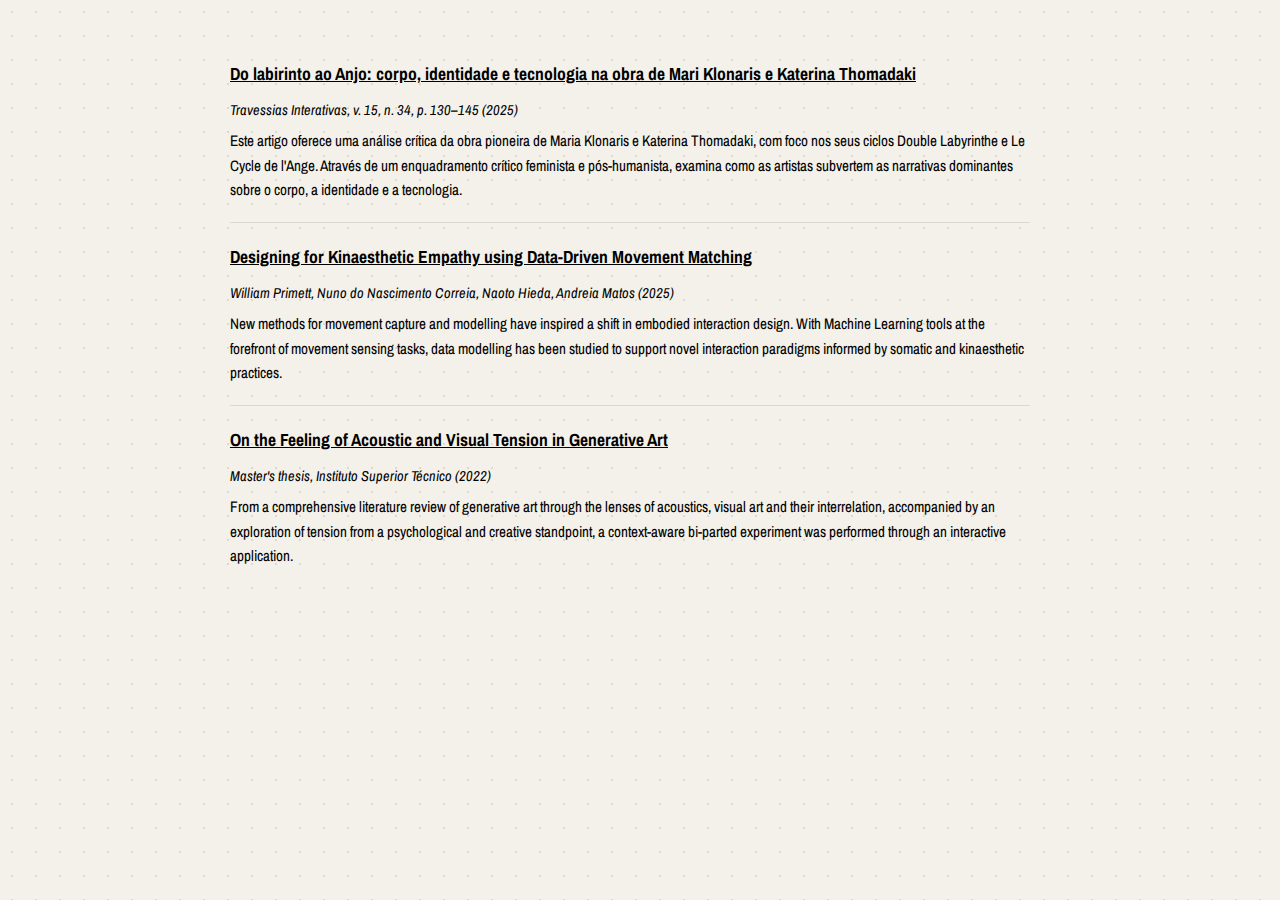
<file: writings.html>
<!DOCTYPE html>
<html lang="en">
<head>
    <meta charset="UTF-8">
    <meta name="viewport" content="width=device-width, initial-scale=1.0">
    <title>Writings — Andreia Matos</title>
    
    <link rel="preconnect" href="https://fonts.googleapis.com">
    <link rel="preconnect" href="https://fonts.gstatic.com" crossorigin>
    <link href="https://fonts.googleapis.com/css2?family=Archivo+Narrow:wght@400;700&display=swap" rel="stylesheet">
    
    <style>
        body, html {
            margin: 0; padding: 0;
            font-family: "Archivo Narrow", sans-serif;
            background-color: #f4f1ea;
            background-image: radial-gradient(#ddd9ce 1.2px, transparent 1.2px);
            background-size: 24px 24px;
            color: black;
            overflow-y: auto;
            overflow-x: hidden;
            min-height: 100vh;
            width: 100vw;
            position: relative;
        }
        
        .container {
            position: relative;
            width: 100vw;
            min-height: 100vh;
            padding: 40px;
            box-sizing: border-box;
            max-width: 900px;
            margin: 0 auto;
        }
        
        .writing-block {
            position: relative;
            max-width: 800px;
            width: 100%;
            padding: 20px 0;
            line-height: 1.6;
            word-wrap: break-word;
            overflow-wrap: break-word;
            box-sizing: border-box;
            border-bottom: 1px solid rgba(0, 0, 0, 0.1);
        }
        
        .writing-block:last-of-type {
            border-bottom: none;
        }
        
        .writing-block a {
            color: black;
            text-decoration: underline;
            font-weight: 700;
            font-size: 1.1rem;
            display: block;
            margin-bottom: 10px;
        }
        
        .writing-block a:hover {
            opacity: 0.7;
        }
        
        .writing-block p {
            margin: 8px 0 0 0;
            font-size: 0.95rem;
        }
        
        .writing-block p:first-of-type {
            margin-top: 5px;
            font-style: italic;
            font-size: 0.9rem;
        }
        
        @media screen and (max-width: 800px) {
            .container {
                padding: 30px 25px;
            }
        }
    </style>
</head>
<body>
    <div class="container">
        <div class="writing-block" data-year="2025">
            <a href="https://periodicos.ufs.br/Travessias/article/view/n34p130" target="_blank">Do labirinto ao Anjo: corpo, identidade e tecnologia na obra de Mari Klonaris e Katerina Thomadaki</a>
            <p>Travessias Interativas, v. 15, n. 34, p. 130–145 (2025)</p>
            <p>Este artigo oferece uma análise crítica da obra pioneira de Maria Klonaris e Katerina Thomadaki, com foco nos seus ciclos Double Labyrinthe e Le Cycle de l'Ange. Através de um enquadramento crítico feminista e pós-humanista, examina como as artistas subvertem as narrativas dominantes sobre o corpo, a identidade e a tecnologia.</p>
        </div>
        <div class="writing-block" data-year="2025">
            <a href="https://d1wqtxts1xzle7.cloudfront.net/125595150/Primett_et_al._2025_Designing_for_Kinaesthetic_Empathy_using_Data_Driven_Movement_Matching-libre.pdf?1764602965=&response-content-disposition=inline%3B+filename%3DDesigning_for_Kinaesthetic_Empathy_using.pdf&Expires=1769101409&Signature=e3DkAR3-3-oxpzoXXW6~qTKC85Lj6JjPAh~fg6kbHAiwhsTO6I9rRnsPbCdnrMDys7Vzp-IoKqB-cQIUvGaak8GnQwylEXmo0~mnlPjVJ3tW8es6NlaZwye3yYvn22QiOmjP1EHcgaHV8BKkVQ90gJZf7I~X~NUP-xMFUk1vcSmLNrDJvbsv7dg8IPII1~77ZSCbCpS8qRS6eJ0WCJF98QrihzWUqfmrGxYORrmTB6tKufqB4UudeVj24sMP41sxBuXFEjHxtMbETJg2AX~dN5LFHD2oq6bcf6B0i1RPE66ivA9YE8HVU9YJA-Ko8kSCJfuuZ1Jc7kJEOgOptC7xJA__&Key-Pair-Id=APKAJLOHF5GGSLRBV4ZA" target="_blank">Designing for Kinaesthetic Empathy using Data-Driven Movement Matching</a>
            <p>William Primett, Nuno do Nascimento Correia, Naoto Hieda, Andreia Matos (2025)</p>
            <p>New methods for movement capture and modelling have inspired a shift in embodied interaction design. With Machine Learning tools at the forefront of movement sensing tasks, data modelling has been studied to support novel interaction paradigms informed by somatic and kinaesthetic practices.</p>
        </div>
        <div class="writing-block" data-year="2022">
            <a href="https://www.researchgate.net/profile/Andreia-Matos-8/publication/376749969_On_the_Feeling_of_Acoustic_and_Visual_Tension_in_Generative_Art/links/658589d23c472d2e8e7b109f/On-the-Feeling-of-Acoustic-and-Visual-Tension-in-Generative-Art.pdf" target="_blank">On the Feeling of Acoustic and Visual Tension in Generative Art</a>
            <p>Master's thesis, Instituto Superior Técnico (2022)</p>
            <p>From a comprehensive literature review of generative art through the lenses of acoustics, visual art and their interrelation, accompanied by an exploration of tension from a psychological and creative standpoint, a context-aware bi-parted experiment was performed through an interactive application.</p>
        </div>
    </div>
    
    <script>
        // Simple list - ordered by year (newest first)
        document.addEventListener('DOMContentLoaded', () => {
            const blocks = Array.from(document.querySelectorAll('.writing-block'));
            
            // Sort by year (newest first)
            blocks.sort((a, b) => {
                const yearA = parseInt(a.dataset.year) || 0;
                const yearB = parseInt(b.dataset.year) || 0;
                return yearB - yearA; // Newest first
            });
            
            // Reorder in DOM
            const container = document.querySelector('.container');
            blocks.forEach(block => {
                container.appendChild(block);
            });
        });
    </script>
</body>
</html>
</file>
